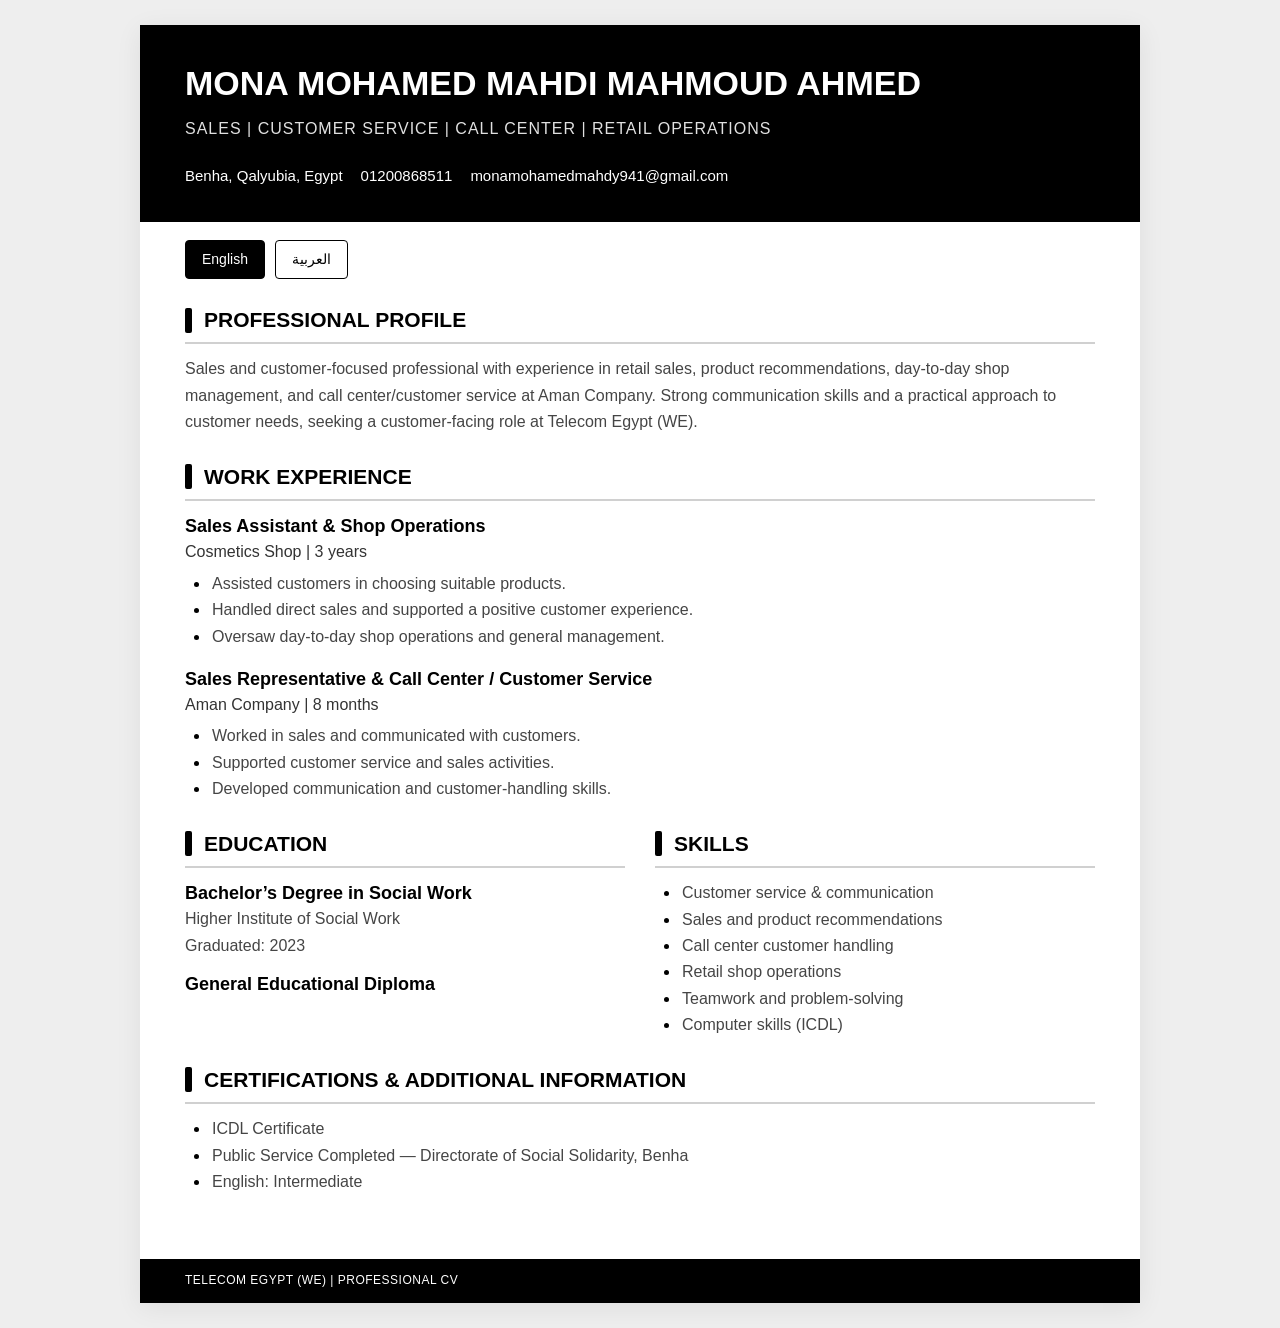
<file: index.html>
<!DOCTYPE html>
<html lang="en" dir="ltr">
<head>
    <meta charset="UTF-8">
    <meta name="viewport" content="width=device-width, initial-scale=1.0">
    <meta name="description" content="Mona Mohamed Mahdi Mahmoud Ahmed - Sales, Customer Service and Call Center CV">
    <title>Mona Mohamed | Professional CV</title>
    <link rel="stylesheet" href="style.css">
</head>
<body>

<div class="cv">

    <header class="header">
        <h1>MONA MOHAMED MAHDI MAHMOUD AHMED</h1>
        <p class="job-title">
            SALES | CUSTOMER SERVICE | CALL CENTER | RETAIL OPERATIONS
        </p>

        <div class="contact">
            <span>Benha, Qalyubia, Egypt</span>
            <a href="tel:+201200868511">01200868511</a>
            <a href="mailto:monamohamedmahdy941@gmail.com">
                monamohamedmahdy941@gmail.com
            </a>
        </div>
    </header>

    <nav class="language-switch">
        <a href="index.html" class="active">English</a>
        <a href="ar.html" lang="ar">العربية</a>
    </nav>

    <main class="content">

        <section class="section">
            <h2>PROFESSIONAL PROFILE</h2>
            <p class="profile">
                Sales and customer-focused professional with experience
                in retail sales, product recommendations, day-to-day shop
                management, and call center/customer service at Aman Company.
                Strong communication skills and a practical approach to
                customer needs, seeking a customer-facing role at Telecom
                Egypt (WE).
            </p>
        </section>

        <section class="section">
            <h2>WORK EXPERIENCE</h2>

            <div class="experience">
                <h3>Sales Assistant &amp; Shop Operations</h3>
                <p class="meta">Cosmetics Shop | 3 years</p>
                <ul>
                    <li>Assisted customers in choosing suitable products.</li>
                    <li>Handled direct sales and supported a positive customer experience.</li>
                    <li>Oversaw day-to-day shop operations and general management.</li>
                </ul>
            </div>

            <div class="experience">
                <h3>Sales Representative &amp; Call Center / Customer Service</h3>
                <p class="meta">Aman Company | 8 months</p>
                <ul>
                    <li>Worked in sales and communicated with customers.</li>
                    <li>Supported customer service and sales activities.</li>
                    <li>Developed communication and customer-handling skills.</li>
                </ul>
            </div>
        </section>

        <div class="columns">

            <section class="section education">
                <h2>EDUCATION</h2>

                <div class="education-item">
                    <h3>Bachelor’s Degree in Social Work</h3>
                    <p class="details">Higher Institute of Social Work</p>
                    <p class="details">Graduated: 2023</p>
                </div>

                <div class="education-item">
                    <h3>General Educational Diploma</h3>
                </div>
            </section>

            <section class="section">
                <h2>SKILLS</h2>
                <ul class="skills-list">
                    <li>Customer service &amp; communication</li>
                    <li>Sales and product recommendations</li>
                    <li>Call center customer handling</li>
                    <li>Retail shop operations</li>
                    <li>Teamwork and problem-solving</li>
                    <li>Computer skills (ICDL)</li>
                </ul>
            </section>

        </div>

        <section class="section">
            <h2>CERTIFICATIONS &amp; ADDITIONAL INFORMATION</h2>
            <ul>
                <li>ICDL Certificate</li>
                <li>Public Service Completed — Directorate of Social Solidarity, Benha</li>
                <li>English: Intermediate</li>
            </ul>
        </section>

    </main>

    <footer class="footer">
        TELECOM EGYPT (WE) | PROFESSIONAL CV
    </footer>

</div>

</body>
</html>
</file>
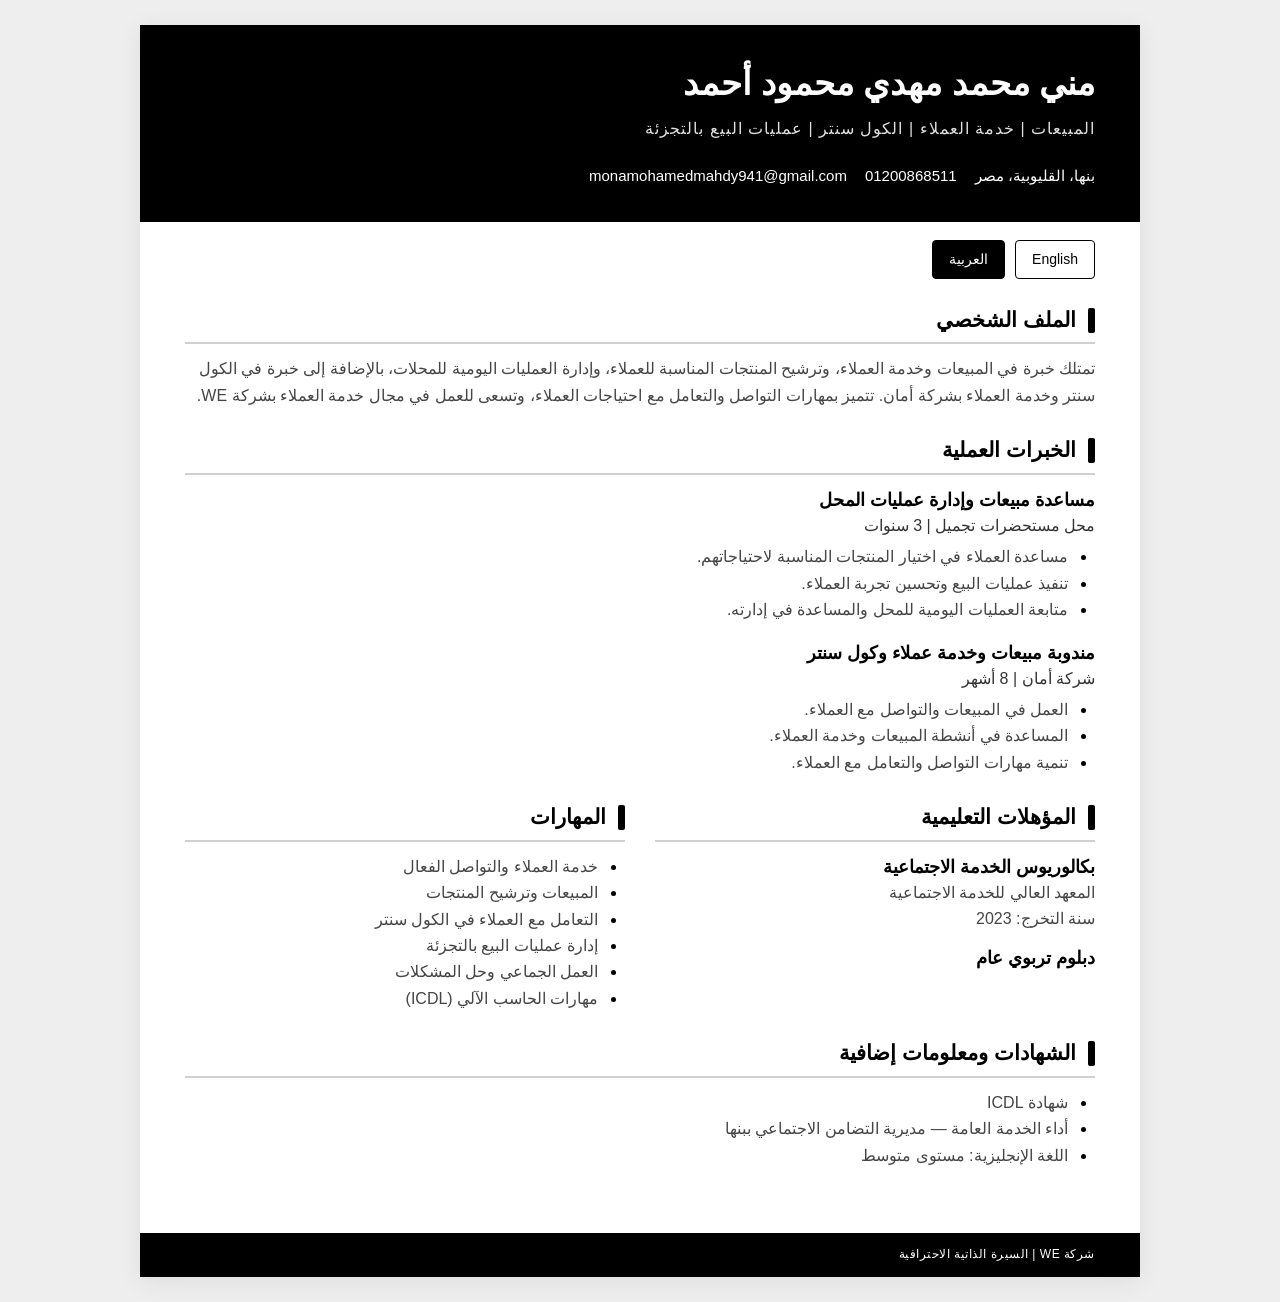
<file: ar.html>
<!DOCTYPE html>
<html lang="ar" dir="rtl">
<head>
    <meta charset="UTF-8">
    <meta name="viewport" content="width=device-width, initial-scale=1.0">
    <meta name="description" content="السيرة الذاتية لمني محمد مهدي محمود أحمد">
    <title>مني محمد | السيرة الذاتية</title>
    <link rel="stylesheet" href="style.css">
</head>
<body>

<div class="cv">

    <header class="header">
        <h1>مني محمد مهدي محمود أحمد</h1>
        <p class="job-title">
            المبيعات | خدمة العملاء | الكول سنتر | عمليات البيع بالتجزئة
        </p>

        <div class="contact">
            <span>بنها، القليوبية، مصر</span>
            <a href="tel:+201200868511" dir="ltr">01200868511</a>
            <a href="mailto:monamohamedmahdy941@gmail.com" dir="ltr">
                monamohamedmahdy941@gmail.com
            </a>
        </div>
    </header>

    <nav class="language-switch">
        <a href="index.html" lang="en">English</a>
        <a href="ar.html" class="active">العربية</a>
    </nav>

    <main class="content">

        <section class="section">
            <h2>الملف الشخصي</h2>
            <p class="profile">
                تمتلك خبرة في المبيعات وخدمة العملاء، وترشيح المنتجات
                المناسبة للعملاء، وإدارة العمليات اليومية للمحلات،
                بالإضافة إلى خبرة في الكول سنتر وخدمة العملاء بشركة أمان.
                تتميز بمهارات التواصل والتعامل مع احتياجات العملاء،
                وتسعى للعمل في مجال خدمة العملاء بشركة WE.
            </p>
        </section>

        <section class="section">
            <h2>الخبرات العملية</h2>

            <div class="experience">
                <h3>مساعدة مبيعات وإدارة عمليات المحل</h3>
                <p class="meta">محل مستحضرات تجميل | 3 سنوات</p>
                <ul>
                    <li>مساعدة العملاء في اختيار المنتجات المناسبة لاحتياجاتهم.</li>
                    <li>تنفيذ عمليات البيع وتحسين تجربة العملاء.</li>
                    <li>متابعة العمليات اليومية للمحل والمساعدة في إدارته.</li>
                </ul>
            </div>

            <div class="experience">
                <h3>مندوبة مبيعات وخدمة عملاء وكول سنتر</h3>
                <p class="meta">شركة أمان | 8 أشهر</p>
                <ul>
                    <li>العمل في المبيعات والتواصل مع العملاء.</li>
                    <li>المساعدة في أنشطة المبيعات وخدمة العملاء.</li>
                    <li>تنمية مهارات التواصل والتعامل مع العملاء.</li>
                </ul>
            </div>
        </section>

        <div class="columns">

            <section class="section education">
                <h2>المؤهلات التعليمية</h2>

                <div class="education-item">
                    <h3>بكالوريوس الخدمة الاجتماعية</h3>
                    <p class="details">المعهد العالي للخدمة الاجتماعية</p>
                    <p class="details">سنة التخرج: 2023</p>
                </div>

                <div class="education-item">
                    <h3>دبلوم تربوي عام</h3>
                </div>
            </section>

            <section class="section">
                <h2>المهارات</h2>
                <ul class="skills-list">
                    <li>خدمة العملاء والتواصل الفعال</li>
                    <li>المبيعات وترشيح المنتجات</li>
                    <li>التعامل مع العملاء في الكول سنتر</li>
                    <li>إدارة عمليات البيع بالتجزئة</li>
                    <li>العمل الجماعي وحل المشكلات</li>
                    <li>مهارات الحاسب الآلي (ICDL)</li>
                </ul>
            </section>

        </div>

        <section class="section">
            <h2>الشهادات ومعلومات إضافية</h2>
            <ul>
                <li>شهادة ICDL</li>
                <li>أداء الخدمة العامة — مديرية التضامن الاجتماعي ببنها</li>
                <li>اللغة الإنجليزية: مستوى متوسط</li>
            </ul>
        </section>

    </main>

    <footer class="footer">
        شركة WE | السيرة الذاتية الاحترافية
    </footer>

</div>

</body>
</html>
</file>
<file: style.css>
* {
    box-sizing: border-box;
    margin: 0;
    padding: 0;
}

:root {
    --navy: #000000;
    --purple: #000000;
    --text: #171717;
    --muted: #454545;
    --background: #ffffff;
    --line: #d0d0d0;
}

body {
    font-family: Arial, Tahoma, sans-serif;
    background: #eeeeee;
    color: var(--text);
    line-height: 1.65;
}

a {
    color: inherit;
    text-decoration: none;
}

a:hover {
    text-decoration: underline;
}

.cv {
    max-width: 1000px;
    margin: 25px auto;
    background: var(--background);
    min-height: 1200px;
    display: flex;
    flex-direction: column;
    box-shadow: 0 5px 25px #00000012;
}

.header {
    background: #000000;
    color: #ffffff;
    padding: 35px 45px 28px;
    border-bottom: 5px solid #000000;
}

.header h1 {
    font-size: clamp(22px, 3vw, 34px);
    line-height: 1.4;
    overflow-wrap: anywhere;
}

.job-title {
    color: #e0e0e0;
    margin-top: 8px;
    font-size: 16px;
    letter-spacing: 1px;
}

.contact {
    margin-top: 22px;
    display: flex;
    flex-wrap: wrap;
    gap: 5px 18px;
    font-size: 15px;
    color: #ffffff;
}

.contact a {
    overflow-wrap: anywhere;
}

.language-switch {
    display: flex;
    gap: 10px;
    padding: 18px 45px 0;
    flex-wrap: wrap;
}

.language-switch a {
    background: #ffffff;
    color: #000000;
    border: 1px solid #000000;
    padding: 7px 16px;
    border-radius: 4px;
    font-size: 14px;
}

.language-switch a.active,
.language-switch a:hover {
    background: #000000;
    color: #ffffff;
}

.content {
    padding: 24px 45px 40px;
    flex: 1;
}

.section {
    margin-bottom: 24px;
}

.section h2 {
    color: #000000;
    font-size: 21px;
    border-bottom: 2px solid #d0d0d0;
    padding-bottom: 5px;
    margin-bottom: 12px;
    display: flex;
    align-items: center;
    gap: 12px;
}

.section h2::before {
    content: "";
    display: block;
    width: 7px;
    height: 25px;
    border-radius: 2px;
    background: #000000;
    flex-shrink: 0;
}

.profile,
.details {
    color: #454545;
}

.experience {
    margin-bottom: 16px;
}

.experience h3,
.education h3 {
    color: #000000;
    font-size: 18px;
    line-height: 1.45;
}

.meta {
    color: #333333;
    margin-bottom: 5px;
}

ul {
    padding-inline-start: 25px;
    color: #454545;
}

li {
    padding-inline-start: 2px;
}

li::marker {
    color: #000000;
}

.columns {
    display: grid;
    grid-template-columns: 1fr 1fr;
    gap: 30px;
}

.education-item {
    margin-bottom: 12px;
}

.skills-list {
    list-style-type: disc;
}

.footer {
    background: #000000;
    color: #ffffff;
    padding: 12px 45px;
    font-size: 12px;
    letter-spacing: 0.5px;
    margin-top: auto;
}

[dir="rtl"] {
    text-align: right;
}

[dir="rtl"] .contact {
    direction: rtl;
}

@media (max-width: 600px) {
    .cv {
        margin: 0;
        min-height: 100vh;
    }

    .header {
        padding: 26px 20px 22px;
    }

    .header h1 {
        font-size: 23px;
    }

    .job-title {
        font-size: 13px;
        letter-spacing: 0;
    }

    .contact {
        font-size: 13px;
        flex-direction: column;
        gap: 5px;
    }

    .language-switch {
        padding: 16px 20px 0;
    }

    .content {
        padding: 22px 20px 30px;
    }

    .columns {
        grid-template-columns: 1fr;
        gap: 0;
    }

    .section h2 {
        font-size: 19px;
    }

    .footer {
        padding: 12px 20px;
    }
}

@media print {
    body {
        background: #ffffff;
    }

    .cv {
        margin: 0;
        box-shadow: none;
        min-height: auto;
    }

    .language-switch {
        display: none;
    }

    .header,
    .footer {
        print-color-adjust: exact;
        -webkit-print-color-adjust: exact;
    }
}
</file>
